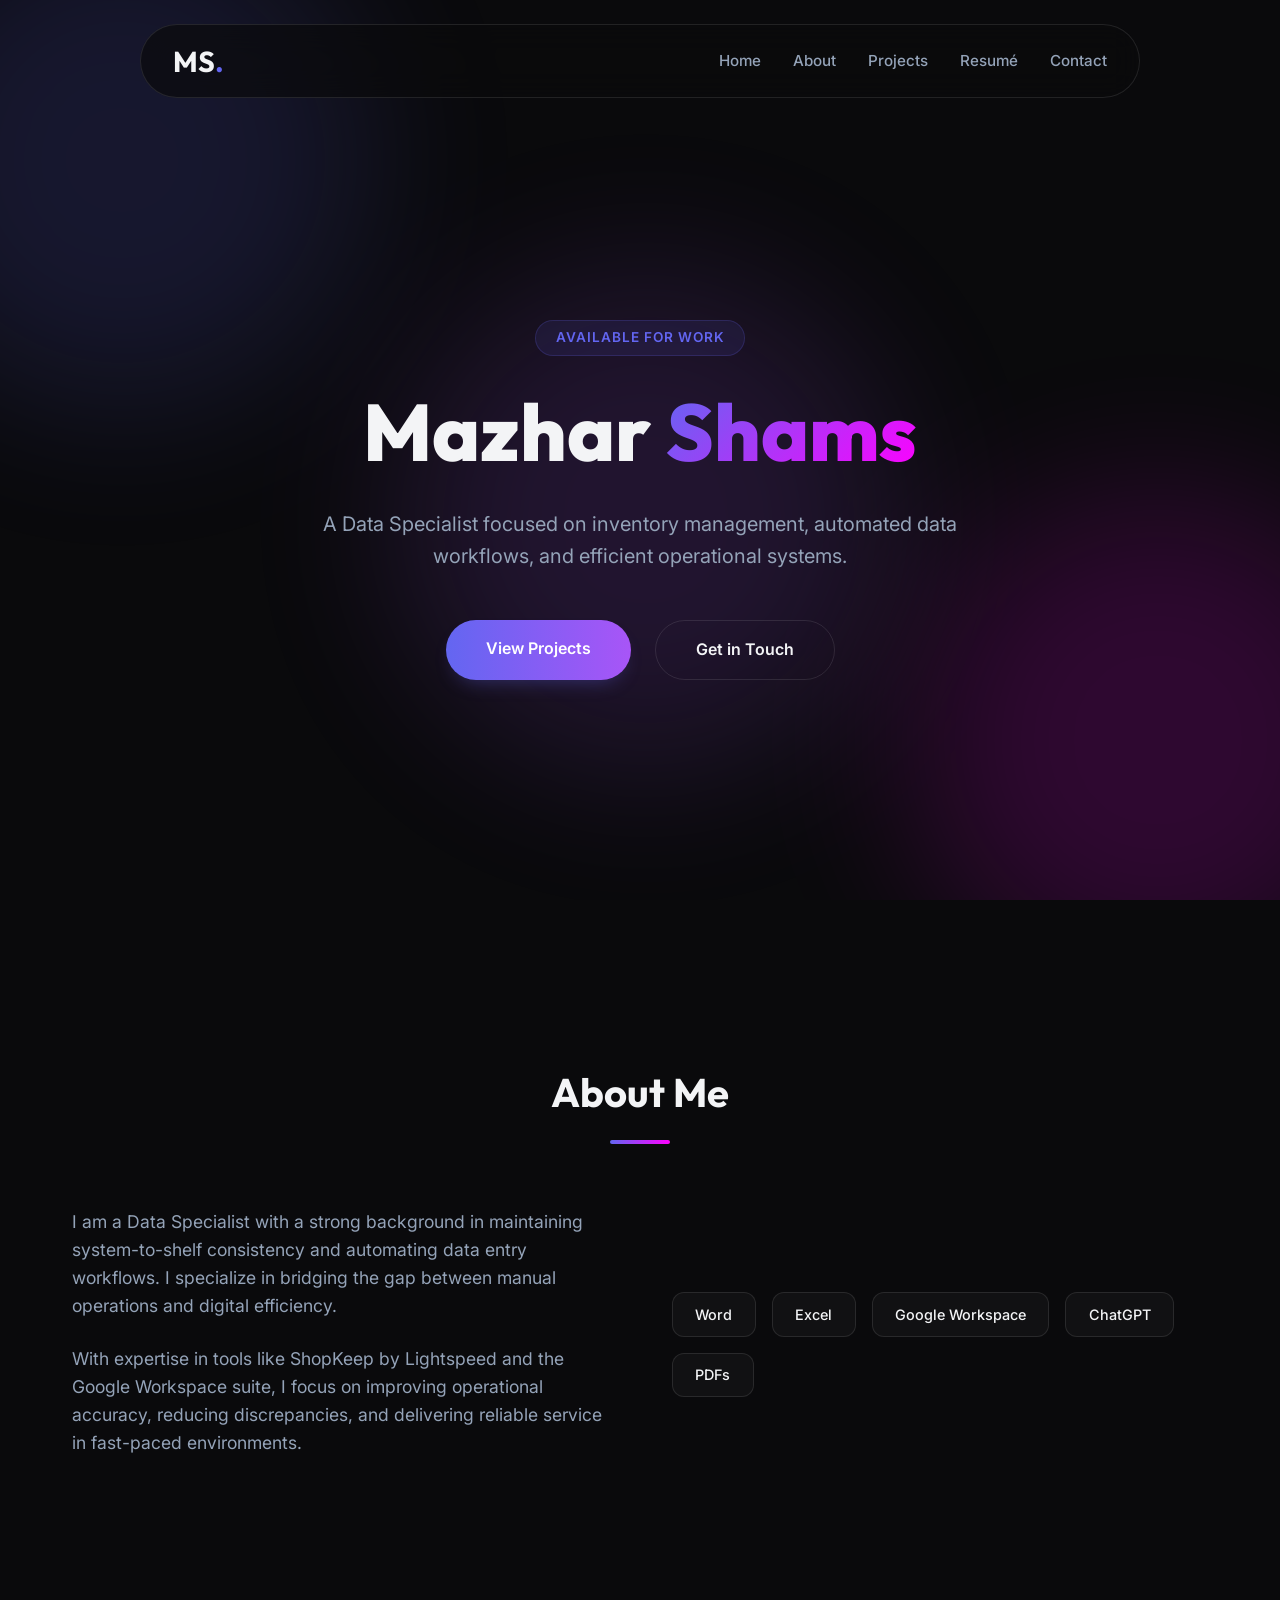
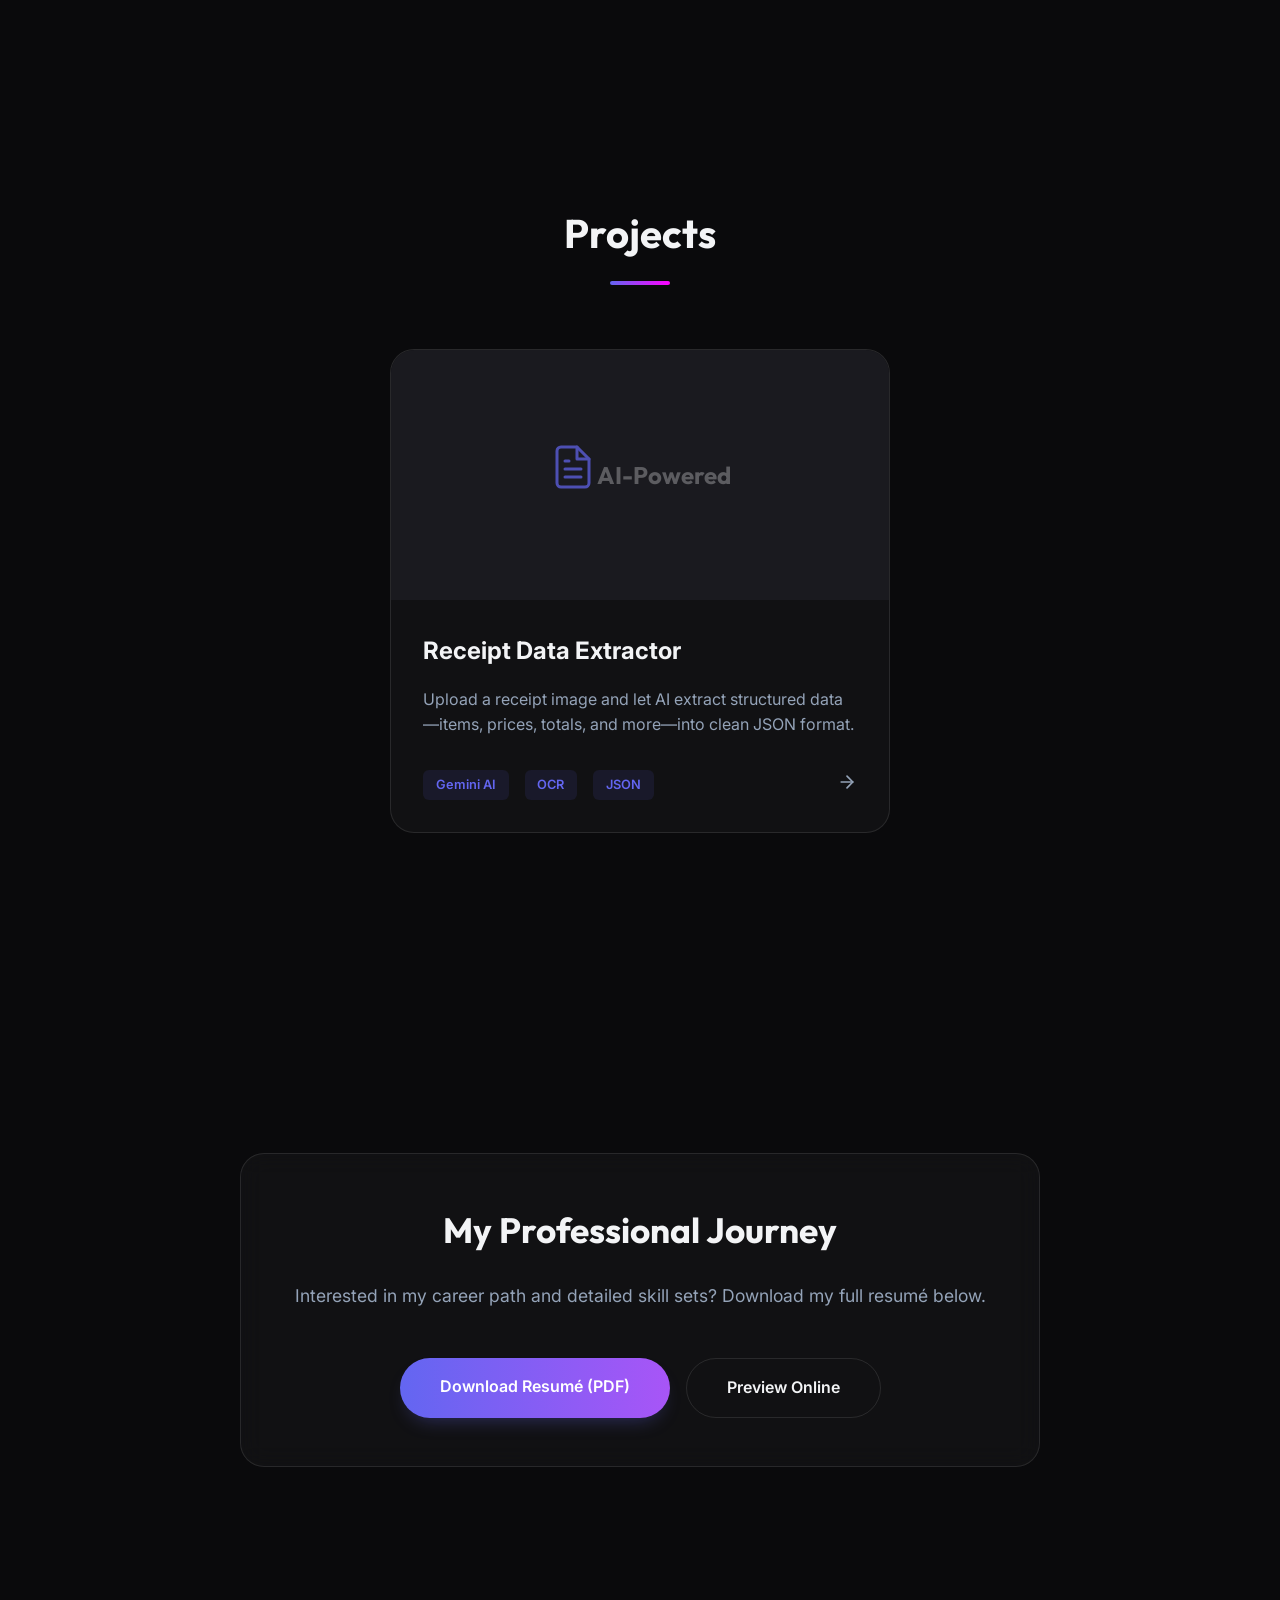
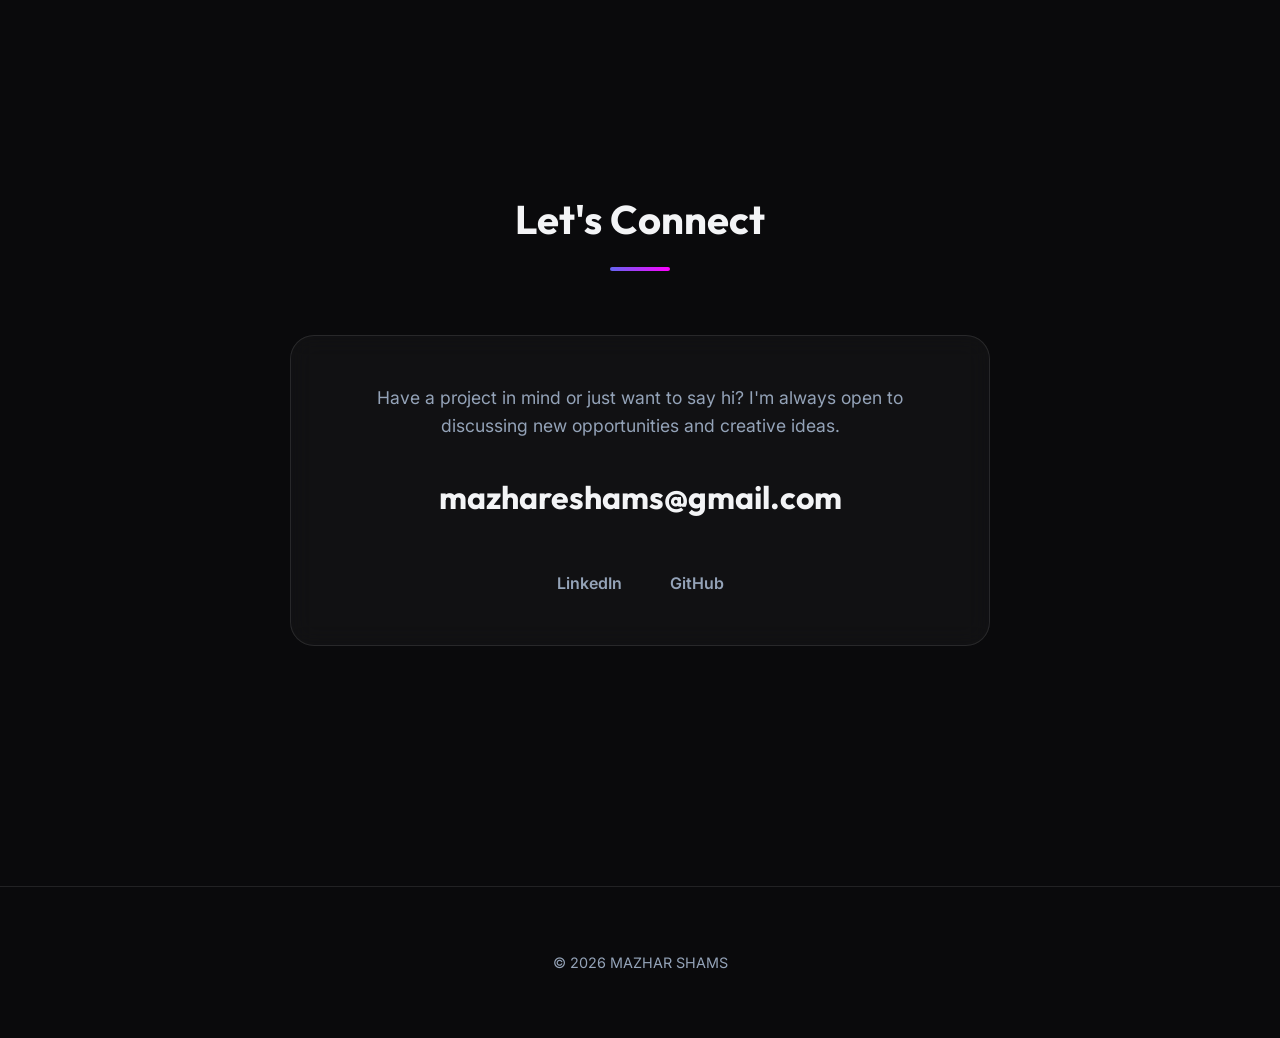
<file: index.html>
<!DOCTYPE html>
<html lang="en">
<head>
    <meta charset="UTF-8">
    <meta name="viewport" content="width=device-width, initial-scale=1.0">
    <title>Mazhar Shams | Data Specialist</title>
    <meta name="description" content="Portfolio of Mazhar Shams - Data Specialist and Inventory Management expert specializing in operational efficiency and data accuracy.">
    <link rel="preconnect" href="https://fonts.googleapis.com">
    <link rel="preconnect" href="https://fonts.gstatic.com" crossorigin>
    <link href="https://fonts.googleapis.com/css2?family=Outfit:wght@300;400;600;700&family=Inter:wght@300;400;500;600&display=swap" rel="stylesheet">
    <link rel="icon" type="image/svg+xml" href="favicon.svg?v=2">
    <link rel="stylesheet" href="style.css">
</head>
<body class="dark-mode">
    <div class="blob-container">
        <div class="blob blob-1"></div>
        <div class="blob blob-2"></div>
        <div class="blob blob-3"></div>
    </div>

    <header id="header">
        <nav class="glass-nav">
            <div class="logo">MS<span>.</span></div>
            <ul class="nav-links">
                <li><a href="#hero">Home</a></li>
                <li><a href="#about">About</a></li>
                <li><a href="#projects">Projects</a></li>
                <li><a href="#resume">Resumé</a></li>
                <li><a href="#contact">Contact</a></li>
            </ul>
        </nav>
    </header>

    <main>
        <!-- Hero Section -->
        <section id="hero" class="hero">
            <div class="hero-content">
                <span class="badge">Available for Work</span>
                <h1>Mazhar <span class="gradient-text">Shams</span></h1>
                <p class="hero-subtitle">A Data Specialist focused on inventory management, automated data workflows, and efficient operational systems.</p>
                <div class="hero-btns">
                    <a href="#projects" class="btn btn-primary">View Projects</a>
                    <a href="#contact" class="btn btn-secondary">Get in Touch</a>
                </div>
            </div>
        </section>

        <!-- About Section -->
        <section id="about" class="about reveal">
            <div class="container">
                <div class="section-title">
                    <h2>About Me</h2>
                    <div class="underline"></div>
                </div>
                <div class="about-grid">
                    <div class="about-text">
                        <p>I am a Data Specialist with a strong background in maintaining system-to-shelf consistency and automating data entry workflows. I specialize in bridging the gap between manual operations and digital efficiency.</p>
                        <p>With expertise in tools like ShopKeep by Lightspeed and the Google Workspace suite, I focus on improving operational accuracy, reducing discrepancies, and delivering reliable service in fast-paced environments.</p>
                    </div>
                    <div class="about-skills">
                        <div class="skill-tag">Word</div>
                        <div class="skill-tag">Excel</div>
                        <div class="skill-tag">Google Workspace</div>
                        <div class="skill-tag">ChatGPT</div>
                        <div class="skill-tag">PDFs</div>
                    </div>
                </div>
            </div>
        </section>

        <!-- Projects Section -->
        <section id="projects" class="projects reveal">
            <div class="container">
                <div class="section-title">
                    <h2>Projects</h2>
                    <div class="underline"></div>
                </div>
                <div class="projects-grid projects-grid-single">
                    <a href="/receipt-extractor" class="project-card project-card-link" id="receipt-extractor-card">
                        <div class="project-img-placeholder">
                            <div class="project-icon">
                                <svg width="48" height="48" viewBox="0 0 24 24" fill="none" stroke="currentColor" stroke-width="1.5" stroke-linecap="round" stroke-linejoin="round">
                                    <path d="M14 2H6a2 2 0 0 0-2 2v16a2 2 0 0 0 2 2h12a2 2 0 0 0 2-2V8z"/>
                                    <polyline points="14 2 14 8 20 8"/>
                                    <line x1="16" y1="13" x2="8" y2="13"/>
                                    <line x1="16" y1="17" x2="8" y2="17"/>
                                    <polyline points="10 9 9 9 8 9"/>
                                </svg>
                            </div>
                            <span class="project-label">AI-Powered</span>
                        </div>
                        <div class="project-info">
                            <h3>Receipt Data Extractor</h3>
                            <p>Upload a receipt image and let AI extract structured data—items, prices, totals, and more—into clean JSON format.</p>
                            <div class="project-tech">
                                <span>Gemini AI</span>
                                <span>OCR</span>
                                <span>JSON</span>
                            </div>
                        </div>
                        <div class="project-arrow">
                            <svg width="20" height="20" viewBox="0 0 24 24" fill="none" stroke="currentColor" stroke-width="2" stroke-linecap="round" stroke-linejoin="round">
                                <line x1="5" y1="12" x2="19" y2="12"/>
                                <polyline points="12 5 19 12 12 19"/>
                            </svg>
                        </div>
                    </a>
                </div>
            </div>
        </section>

        <!-- Resume Section -->
        <section id="resume" class="resume-section reveal">
            <div class="container">
                <div class="glass-card resume-card">
                    <div class="resume-content">
                        <h2>My Professional Journey</h2>
                        <p>Interested in my career path and detailed skill sets? Download my full resumé below.</p>
                        <div class="resume-btns">
                            <a href="Mazhar_Shams_Resume.pdf" class="btn btn-primary" download>Download Resumé (PDF)</a>
                            <a href="Mazhar_Shams_Resume.pdf" target="_blank" class="btn btn-secondary">Preview Online</a>
                        </div>
                    </div>
                </div>
            </div>
        </section>

        <!-- Contact Section -->
        <section id="contact" class="contact reveal">
            <div class="container">
                <div class="section-title">
                    <h2>Let's Connect</h2>
                    <div class="underline"></div>
                </div>
                <div class="contact-card glass-card">
                    <p>Have a project in mind or just want to say hi? I'm always open to discussing new opportunities and creative ideas.</p>
                    <a href="mailto:mazhareshams@gmail.com" class="contact-email">mazhareshams@gmail.com</a>
                    <div class="social-links">
                        <a href="https://linkedin.com/in/mazharshams" target="_blank">LinkedIn</a>
                        <a href="https://github.com/mazharshams/" target="_blank">GitHub</a>
                    </div>
                </div>
            </div>
        </section>
    </main>

    <footer>
        <p>&copy; 2026 MAZHAR SHAMS</p>
    </footer>

    <script src="script.js"></script>
</body>
</html>
</file>
<file: style.css>
:root {
    --bg-dark: #0a0a0c;
    --accent-primary: #6366f1;
    --accent-secondary: #ff00ff;
    --accent-tertiary: #a855f7;
    --accent-neon: #00e5ff;
    --text-primary: #f3f4f6;
    --text-muted: #94a3b8;
    --glass-bg: rgba(255, 255, 255, 0.03);
    --glass-border: rgba(255, 255, 255, 0.1);
    --transition-base: all 0.4s cubic-bezier(0.4, 0, 0.2, 1);
    --font-heading: 'Outfit', sans-serif;
    --font-body: 'Inter', sans-serif;
}

* {
    margin: 0;
    padding: 0;
    box-sizing: border-box;
}

html {
    scroll-behavior: smooth;
    font-size: 16px;
}

body {
    background-color: var(--bg-dark);
    color: var(--text-primary);
    font-family: var(--font-body);
    line-height: 1.6;
    overflow-x: hidden;
}

/* --- BLOBS --- */

.blob-container {
    position: fixed;
    top: 0;
    left: 0;
    width: 100vw;
    height: 100vh;
    z-index: -1;
    overflow: hidden;
}

.blob {
    position: absolute;
    width: 500px;
    height: 500px;
    border-radius: 50%;
    filter: blur(80px);
    opacity: 0.15;
    animation: move-blobs 25s infinite alternate ease-in-out;
}

.blob-1 {
    background: var(--accent-primary);
    top: -10%;
    left: -10%;
}

.blob-2 {
    background: var(--accent-secondary);
    bottom: -10%;
    right: -10%;
    animation-delay: -5s;
}

.blob-3 {
    background: var(--accent-tertiary);
    top: 30%;
    right: 30%;
    animation-delay: -10s;
}

@keyframes move-blobs {
    0% { transform: translate(0, 0) scale(1.1); }
    33% { transform: translate(100px, 100px) scale(1.2); }
    66% { transform: translate(-100px, 50px) scale(0.9); }
    100% { transform: translate(50px, -100px) scale(1.1); }
}

/* --- UTILITIES --- */

.container {
    max-width: 1200px;
    margin: 0 auto;
    padding: 0 2rem;
}

.gradient-text {
    background: linear-gradient(135deg, var(--accent-primary), var(--accent-secondary));
    -webkit-background-clip: text;
    background-clip: text;
    color: transparent;
    display: inline-block;
}

.section-title {
    text-align: center;
    margin-bottom: 4rem;
}

.section-title h2 {
    font-family: var(--font-heading);
    font-size: 2.5rem;
    font-weight: 700;
}

.underline {
    width: 60px;
    height: 4px;
    background: linear-gradient(90deg, var(--accent-primary), var(--accent-secondary));
    margin: 1rem auto;
    border-radius: 2px;
}

.glass-card {
    background: var(--glass-bg);
    border: 1px solid var(--glass-border);
    backdrop-filter: blur(12px);
    border-radius: 24px;
    padding: 3rem;
}

.reveal {
    opacity: 0;
    transform: translateY(30px);
    transition: all 0.8s ease-out;
}

.reveal.active {
    opacity: 1;
    transform: translateY(0);
}

/* --- HEADER / NAV --- */

header {
    position: fixed;
    top: 0;
    width: 100%;
    z-index: 1000;
    padding: 1.5rem 0;
}

.glass-nav {
    max-width: 1000px;
    margin: 0 auto;
    background: rgba(10, 10, 12, 0.7);
    backdrop-filter: blur(15px);
    border: 1px solid var(--glass-border);
    border-radius: 50px;
    padding: 0.8rem 2rem;
    display: flex;
    justify-content: space-between;
    align-items: center;
    transition: var(--transition-base);
}

.logo {
    font-family: var(--font-heading);
    font-size: 1.8rem;
    font-weight: 700;
    color: var(--text-primary);
}

.logo span {
    color: var(--accent-primary);
}

.nav-links {
    list-style: none;
    display: flex;
    gap: 2rem;
}

.nav-links a {
    text-decoration: none;
    color: var(--text-muted);
    font-weight: 500;
    font-size: 0.95rem;
    transition: var(--transition-base);
}

.nav-links a:hover {
    color: var(--accent-primary);
}

/* --- HERO --- */

.hero {
    min-height: 100vh;
    display: flex;
    align-items: center;
    justify-content: center;
    padding-top: 100px;
}

.hero-content {
    text-align: center;
    max-width: 900px;
    padding: 0 2rem;
}

.badge {
    display: inline-block;
    padding: 0.4rem 1.2rem;
    background: rgba(99, 102, 241, 0.1);
    border: 1px solid rgba(99, 102, 241, 0.2);
    border-radius: 50px;
    color: var(--accent-primary);
    font-size: 0.85rem;
    font-weight: 600;
    margin-bottom: 2rem;
    text-transform: uppercase;
    letter-spacing: 1px;
}

.hero h1 {
    font-family: var(--font-heading);
    font-size: clamp(2.5rem, 8vw, 5rem);
    line-height: 1.1;
    margin-bottom: 2rem;
    font-weight: 800;
}

.hero-subtitle {
    font-size: 1.25rem;
    color: var(--text-muted);
    margin-bottom: 3rem;
    max-width: 700px;
    margin-inline: auto;
}

.hero-btns {
    display: flex;
    gap: 1.5rem;
    justify-content: center;
}

.btn {
    padding: 1rem 2.5rem;
    border-radius: 50px;
    text-decoration: none;
    font-weight: 600;
    font-size: 1rem;
    transition: var(--transition-base);
    cursor: pointer;
}

.btn-primary {
    background: linear-gradient(90deg, var(--accent-primary), var(--accent-tertiary));
    color: white;
    box-shadow: 0 10px 20px -10px rgba(99, 102, 241, 0.4);
}

.btn-primary:hover {
    transform: translateY(-3px);
    box-shadow: 0 15px 25px -10px rgba(99, 102, 241, 0.6);
}

.btn-secondary {
    background: transparent;
    border: 1px solid var(--glass-border);
    color: var(--text-primary);
}

.btn-secondary:hover {
    background: var(--glass-bg);
}

/* --- ABOUT --- */

.about {
    padding: 10rem 0;
}

.about-grid {
    display: grid;
    grid-template-columns: 1fr 1fr;
    gap: 4rem;
    align-items: center;
}

.about-text p {
    font-size: 1.1rem;
    color: var(--text-muted);
    margin-bottom: 1.5rem;
}

.about-skills {
    display: flex;
    flex-wrap: wrap;
    gap: 1rem;
}

.skill-tag {
    background: var(--glass-bg);
    border: 1px solid var(--glass-border);
    padding: 0.6rem 1.4rem;
    border-radius: 12px;
    font-size: 0.9rem;
    font-weight: 500;
    transition: var(--transition-base);
}

.skill-tag:hover {
    border-color: var(--accent-primary);
    transform: translateY(-2px);
    background: rgba(99, 102, 241, 0.05);
}

/* --- PROJECTS --- */

.projects {
    padding: 10rem 0;
}

.projects-grid {
    display: grid;
    grid-template-columns: repeat(auto-fit, minmax(350px, 1fr));
    gap: 3rem;
}

.project-card {
    background: var(--glass-bg);
    border: 1px solid var(--glass-border);
    border-radius: 24px;
    overflow: hidden;
    transition: var(--transition-base);
}

.project-card:hover {
    transform: translateY(-10px);
    border-color: var(--accent-primary);
}

.project-img-placeholder {
    height: 250px;
    background: #1a1a1f;
    display: flex;
    align-items: center;
    justify-content: center;
    position: relative;
    overflow: hidden;
}

.project-label {
    font-family: var(--font-heading);
    font-weight: 700;
    font-size: 1.5rem;
    opacity: 0.3;
}

.project-info {
    padding: 2rem;
}

.project-info h3 {
    font-size: 1.5rem;
    margin-bottom: 1rem;
}

.project-info p {
    color: var(--text-muted);
    margin-bottom: 2rem;
}

.project-tech {
    display: flex;
    gap: 1rem;
}

.project-tech span {
    font-size: 0.8rem;
    color: var(--accent-primary);
    background: rgba(99, 102, 241, 0.1);
    padding: 0.3rem 0.8rem;
    border-radius: 6px;
    font-weight: 600;
}

.projects-grid-single {
    max-width: 500px;
    margin: 0 auto;
}

.project-card-link {
    text-decoration: none;
    color: inherit;
    display: block;
    position: relative;
    cursor: pointer;
}

.project-icon {
    color: var(--accent-primary);
    margin-bottom: 0.5rem;
    opacity: 0.7;
}

.project-arrow {
    position: absolute;
    bottom: 2rem;
    right: 2rem;
    color: var(--text-muted);
    transition: var(--transition-base);
}

.project-card-link:hover .project-arrow {
    color: var(--accent-primary);
    transform: translateX(5px);
}

/* --- RESUME --- */

.resume-section {
    padding: 10rem 0;
}

.resume-card {
    text-align: center;
    max-width: 800px;
    margin: 0 auto;
}

.resume-card h2 {
    font-family: var(--font-heading);
    font-size: 2.2rem;
    margin-bottom: 1.5rem;
}

.resume-card p {
    color: var(--text-muted);
    margin-bottom: 3rem;
    font-size: 1.1rem;
}

.resume-btns {
    display: flex;
    gap: 1rem;
    justify-content: center;
}

/* --- CONTACT --- */

.contact {
    padding: 10rem 0 15rem 0;
}

.contact-card {
    text-align: center;
    max-width: 700px;
    margin: 0 auto;
}

.contact-card p {
    margin-bottom: 2rem;
    font-size: 1.1rem;
    color: var(--text-muted);
}

.contact-email {
    display: block;
    font-size: 2rem;
    font-family: var(--font-heading);
    font-weight: 700;
    color: var(--text-primary);
    text-decoration: none;
    margin-bottom: 3rem;
    transition: var(--transition-base);
}

.contact-email:hover {
    color: var(--accent-primary);
}

.social-links {
    display: flex;
    gap: 3rem;
    justify-content: center;
}

.social-links a {
    color: var(--text-muted);
    text-decoration: none;
    font-weight: 600;
    transition: var(--transition-base);
}

.social-links a:hover {
    color: var(--text-primary);
}

/* --- FOOTER --- */

footer {
    padding: 4rem 0;
    text-align: center;
    border-top: 1px solid var(--glass-border);
}

footer p {
    color: var(--text-muted);
    font-size: 0.9rem;
}

/* --- RESPONSIVE --- */

@media (max-width: 768px) {
    .nav-links {
        display: none;
    }
    
    .hero-btns {
        flex-direction: column;
    }
    
    .about-grid {
        grid-template-columns: 1fr;
    }
    
    .hero h1 {
        font-size: 3.5rem;
    }
    
    .projects-grid {
        grid-template-columns: 1fr;
    }
    
    .resume-btns {
        flex-direction: column;
    }
}
</file>
